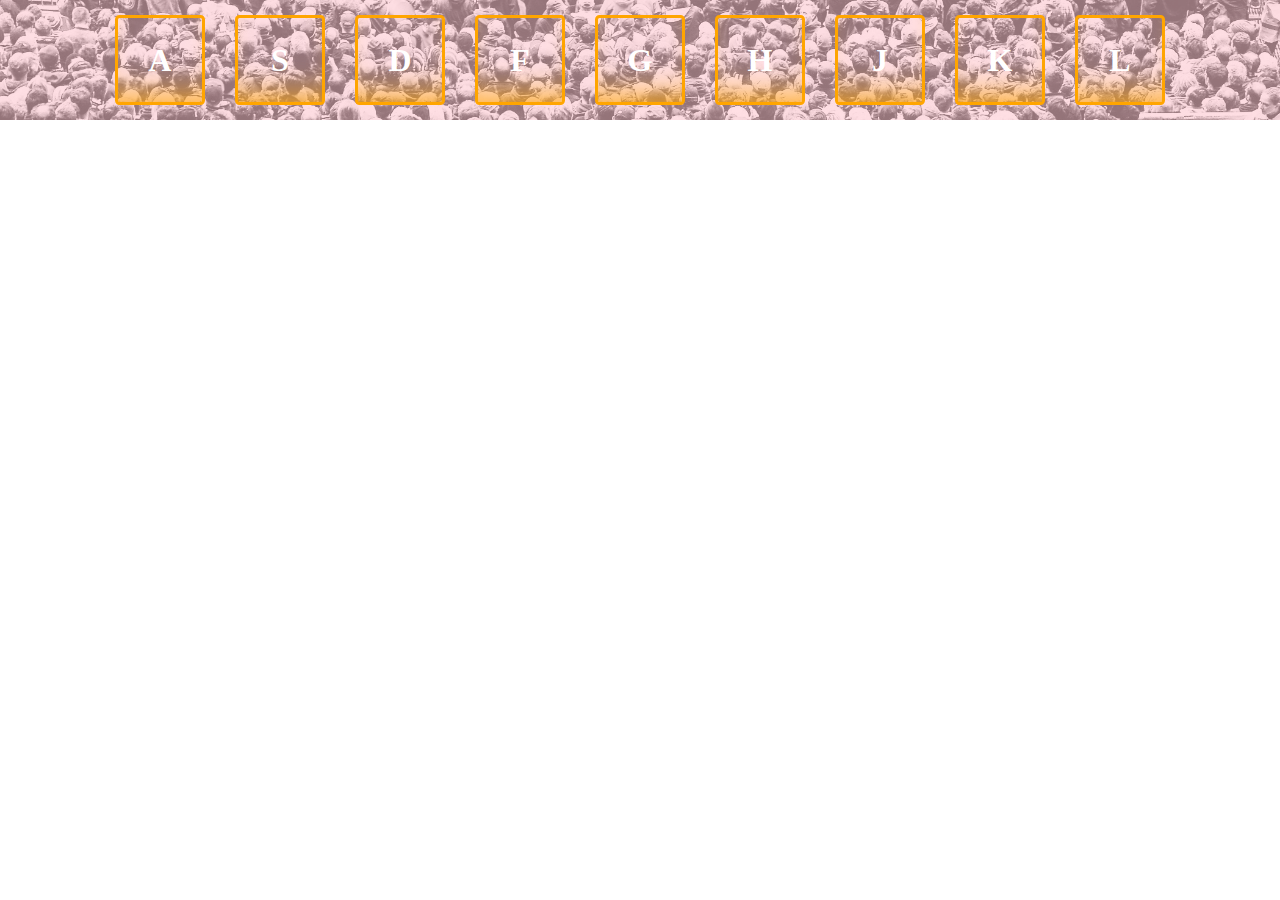
<file: 01 - JavaScript Drum Kit/index.html>
<!doctype html>
<html lang="en">

<head>
    <meta charset="utf-8">
    <meta name="viewport" content="width=device-width, initial-scale=1">
    <title>JavaScript Drum Kit</title>
    <link href="https://cdn.jsdelivr.net/npm/bootstrap@5.3.0-alpha1/dist/css/bootstrap.min.css" rel="stylesheet"
        integrity="sha384-GLhlTQ8iRABdZLl6O3oVMWSktQOp6b7In1Zl3/Jr59b6EGGoI1aFkw7cmDA6j6gD" crossorigin="anonymous">
    <link href='style.css' rel='stylesheet'>
</head>

<body>
    <div class="container-fluid background">
        <div class="row">
            <div class="col-11">
                <div class="row min-vh-100">
                    <div class="col-1 key" data-key = "65">A</div>
                    <div class="col-1 key" data-key = "83">S</div>
                    <div class="col-1 key" data-key = "68">D</div>
                    <div class="col-1 key" data-key = "70">F</div>
                    <div class="col-1 key" data-key = "71">G</div>
                    <div class="col-1 key" data-key = "72">H</div>
                    <div class="col-1 key" data-key = "74">J</div>
                    <div class="col-1 key" data-key = "75">K</div>
                    <div class="col-1 key" data-key = "76">L</div>
                </div>

                <audio data-key = '65' src='sounds/boom.wav' id='boom'></audio>
                <audio data-key = '83' src='sounds/clap.wav' id='clap'></audio>
                <audio data-key = '68' src='sounds/hihat.wav' id='hihat'></audio>
                <audio data-key = '70' src='sounds/kick.wav' id='kick'></audio>
                <audio data-key = '71'src='sounds/openhat.wav' id='openhat'></audio>
                <audio data-key = '72' src='sounds/ride.wav' id='ride'></audio>
                <audio data-key = '74' src='sounds/snare.wav' id='snare'></audio>
                <audio data-key = '75' src='sounds/tink.wav' id='tink'></audio>
                <audio data-key = '76' src='sounds/tom.wav' id='tom'></audio>
            </div>
        </div>
    </div>
    <script src="https://cdn.jsdelivr.net/npm/bootstrap@5.3.0-alpha1/dist/js/bootstrap.bundle.min.js"
        integrity="sha384-w76AqPfDkMBDXo30jS1Sgez6pr3x5MlQ1ZAGC+nuZB+EYdgRZgiwxhTBTkF7CXvN"
        crossorigin="anonymous"></script>
    <script src='script.js'>
    </script>
</body>

</html>
</file>
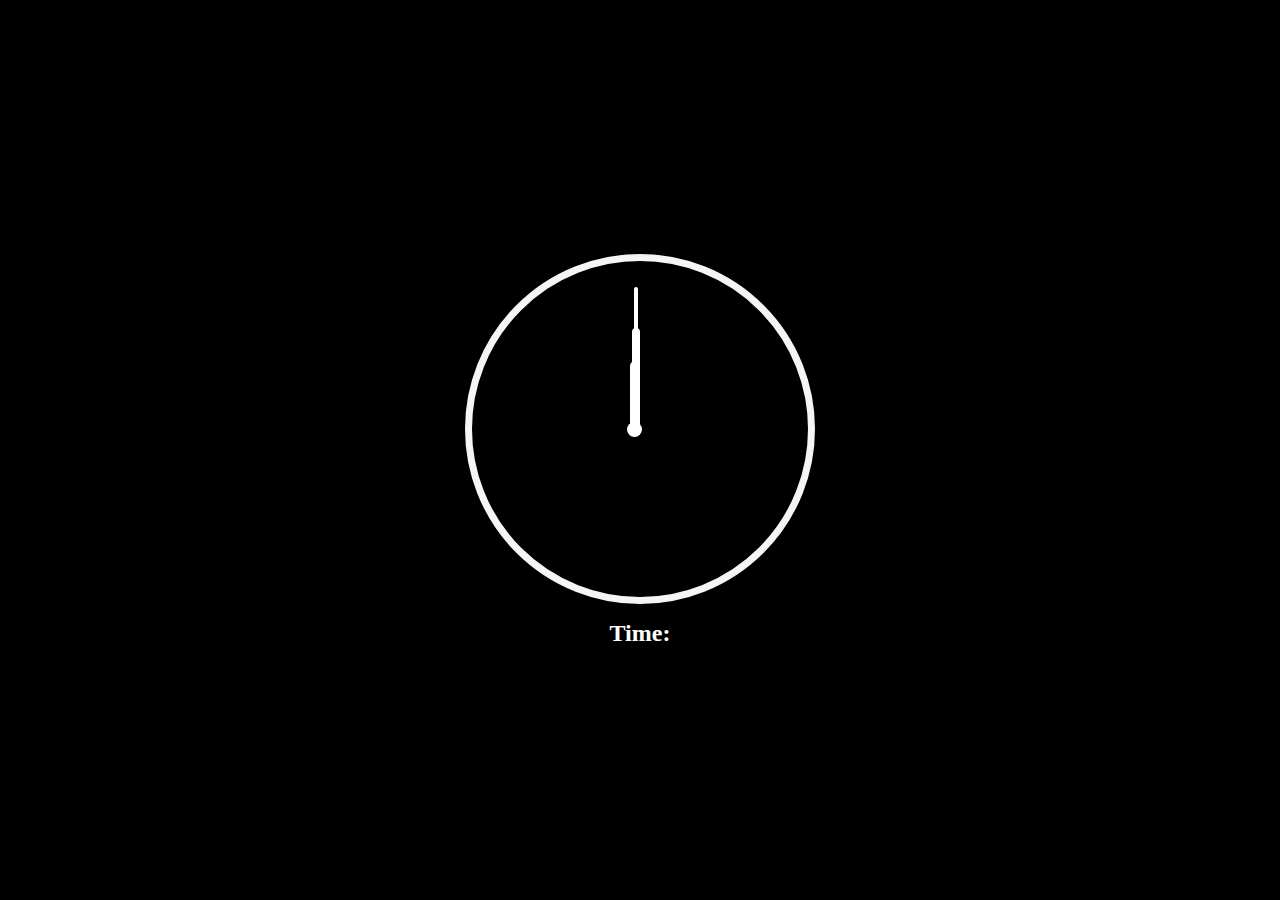
<file: 02 - CSS + JS Clock/index.html>
<!doctype html>
<html lang="en">

<head>
    <meta charset="utf-8">
    <meta name="viewport" content="width=device-width, initial-scale=1">
    <title>CSS + JS Clock</title>
    <link href="https://cdn.jsdelivr.net/npm/bootstrap@5.3.0-alpha1/dist/css/bootstrap.min.css" rel="stylesheet"
        integrity="sha384-GLhlTQ8iRABdZLl6O3oVMWSktQOp6b7In1Zl3/Jr59b6EGGoI1aFkw7cmDA6j6gD" crossorigin="anonymous">
    <link rel='stylesheet' href='style.css'>
</head>

<body>
    <div class="container-fluid">
        <div class="row">
            <div class="column col-lg-5 col-md-6 col-10">
                <div class="clock">
                    <div class='center'></div>
                    <div class="hour-hand" id='hour'>
                    </div>
                    <div class="min-hand" id='minute'>
                    </div>
                    <div class="sec-hand" id='second'></div>
                </div>
                <h2 id='time'>Time:</h2>
            </div>
        </div>
    </div>
    <script src='script.js'></script>
    <script src="https://cdn.jsdelivr.net/npm/bootstrap@5.3.0-alpha1/dist/js/bootstrap.bundle.min.js"
        integrity="sha384-w76AqPfDkMBDXo30jS1Sgez6pr3x5MlQ1ZAGC+nuZB+EYdgRZgiwxhTBTkF7CXvN"
        crossorigin="anonymous"></script>
</body>

</html>
</file>
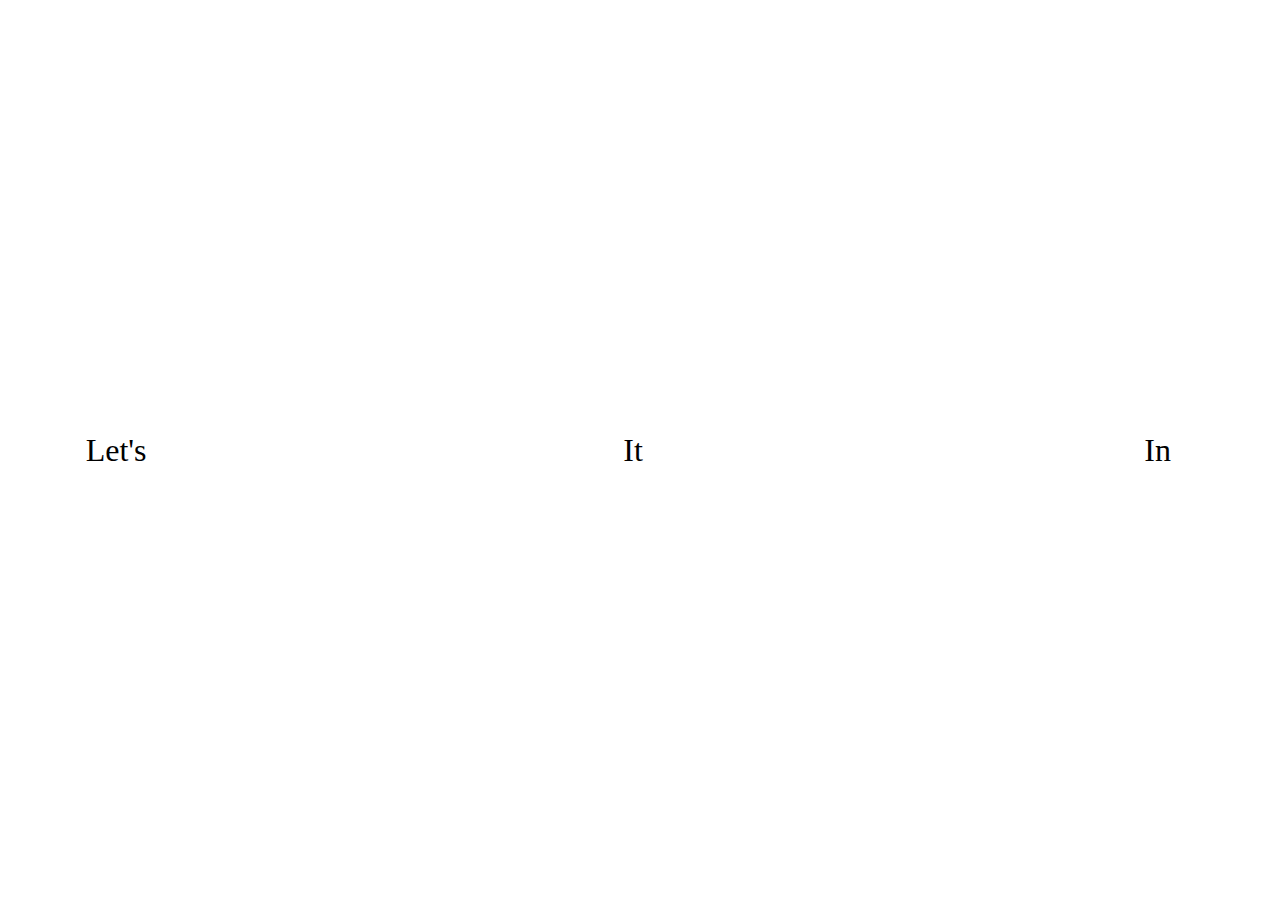
<file: 05 - Flex Panels Image Gallery/index.html>
<!doctype html>
<html lang="en">

<head>
    <meta charset="utf-8">
    <meta name="viewport" content="width=device-width, initial-scale=1">
    <title>Flex Panels Image Gallery</title>
    <link href="https://cdn.jsdelivr.net/npm/bootstrap@5.3.0-alpha1/dist/css/bootstrap.min.css" rel="stylesheet"
        integrity="sha384-GLhlTQ8iRABdZLl6O3oVMWSktQOp6b7In1Zl3/Jr59b6EGGoI1aFkw7cmDA6j6gD" crossorigin="anonymous">
    <link rel='stylesheet' href='style.css'>
</head>

<body>

    <div class="container-fluid">
        <div class="row">
            <div class="col-12">
                <div class="panel1 panel">
                    <p>Hey</p>
                    <p>Let's</p>
                    <p>Dance</p>
                </div>
                <div class="panel2 panel">
                    <p>Give</p>
                    <p>Take</p>
                    <p>Receive</p>
                </div>
                <div class="panel3 panel">
                    <p>Experience</p>
                    <p>It</p>
                    <p>Today</p>
                </div>
                <div class="panel4 panel">
                    <p>Give</p>
                    <p>All</p>
                    <p>You can</p>
                </div>
                <div class="panel5 panel">
                    <p>Life</p>
                    <p>In</p>
                    <p>Motion</p>
                </div>
            </div>
        </div>
    </div>
    <script src="https://cdn.jsdelivr.net/npm/bootstrap@5.3.0-alpha1/dist/js/bootstrap.bundle.min.js"
        integrity="sha384-w76AqPfDkMBDXo30jS1Sgez6pr3x5MlQ1ZAGC+nuZB+EYdgRZgiwxhTBTkF7CXvN"
        crossorigin="anonymous"></script>
    <script src='script.js'></script>
</body>

</html>
</file>
<file: 01 - JavaScript Drum Kit/style.css>
* {
    margin: 0;
    padding: 0;
    box-sizing: border-box;
}

.background {
    background: url(background/background.jpg);
    position: relative;
    isolation: isolate;
    background-size: cover;
}

.inprogress{
    transform:scale(1.2);
    border:5px solid black !important;
    color:black !important;
}
.key {
    height: 90px;
    width: 90px;
    text-align: center;
    margin: 15px;
    display: grid;
    justify-content: center;
    align-content: center;
    font-size: 2em;
    color: white;
    font-weight: 900;
    border: 3px solid orange;
    box-shadow: orange 0px -30px 36px -28px inset;
    border-radius: 5%;
    transition: all .6s;
}

.row {
    display: flex;
    justify-content: center;
    align-content: center;
}

.row::after {
    content: '';
    background-color: pink;
    position: absolute;
    inset: 0;
    z-index: -1;
    opacity: .3;
}
</file>
<file: 02 - CSS + JS Clock/style.css>
* {
    margin: 0;
    padding: 0;
    box-sizing: border-box;
}


.clock {
    width: 350px;
    height: 350px;
    border: 7px solid whitesmoke;
    border-radius: 50%;
    position: relative;
}

.column {
    display: flex;
    justify-content: center;
    align-items: center;
    gap: 1em;
    flex-direction: column;
}

#hour {
    position: absolute;
    width: 10px;
    height: 20%;
    background-color: white;
    bottom: 50%;
    left: 47%;
    border-radius: 5px;
    transform-origin: bottom;
}

h2 {
    color: white;
}

#minute {
    position: absolute;
    width: 8px;
    height: 30%;
    background-color: white;
    bottom: 50%;
    left: 47.6%;
    border-radius: 5px;
    transform-origin: bottom;
}

.center {
    height: 15px;
    width: 15px;
    background-color: white;
    border-radius: 50%;
    position: absolute;
    bottom: 47.5%;
    left: 46.23%;
    z-index: 1;
}

.row {
    background: black;
    min-height: 100vh;
    display: flex;
    justify-content: center;
    align-items: center;
    flex-direction: column;
}

#second {
    position: absolute;
    width: 4px;
    height: 42%;
    background-color: white;
    bottom: 50.1%;
    left: 48.3%;
    border-radius: 5px;
    transform-origin: bottom;
}
</file>
<file: 05 - Flex Panels Image Gallery/style.css>
* {
    padding: 0;
    margin: 0;
    box-sizing: border-box;
}

@import url('https://fonts.googleapis.com/css2?family=Cedarville+Cursive&display=swap');

.panel1 {
    background-image: url(https://source.unsplash.com/gYl-UtwNg_I/1500x1500);
}

.panel2 {
    background-image: url(https://source.unsplash.com/rFKUFzjPYiQ/1500x1500);
}

.panel3 {
    background-image: url(https://images.unsplash.com/photo-1465188162913-8fb5709d6d57?ixlib=rb-0.3.5&q=80&fm=jpg&crop=faces&cs=tinysrgb&w=1500&h=1500&fit=crop&s=967e8a713a4e395260793fc8c802901d);
}

.panel4 {
    background-image: url(https://source.unsplash.com/ITjiVXcwVng/1500x1500);
}

.panel5 {
    background-image: url(https://source.unsplash.com/3MNzGlQM7qs/1500x1500);
}

.col-12 > * {
    flex: 1 0 auto;
    display: flex;
    flex-direction: column;
    justify-content: center;
    align-content: center;
    
}
.panel{
    display: flex;
    flex-direction: column;
    justify-content: center;
    align-content: center;
    transition: all 1s;
}
.row {
    min-height: 100vh;
}

.col-12 {
    display: flex;
    min-height: 100vh;
    overflow: hidden;
}

p {
    font-family: 'Cedarville Cursive', cursive;
    font-size: 2rem;
    text-align: center;
}

.panel:nth-child(even) {
    color: white;
}

.panel.open {
    flex: 6;
    font-size: 5rem;
}

.panel.open-active {
    font-size: 100rem;
}

.panel > *:first-child {
    transform: translateY(-100%);
    visibility:hidden;
}


.panel.open-active > *:first-child {
    transform: translateY(0%);
    visibility: visible;
}

.panel > *:last-child {
    transform: translateY(100%);
    visibility:hidden;
}

.panel.open-active > *:last-child {
    transform: translateY(0%);
    visibility: visible;
}
</file>
